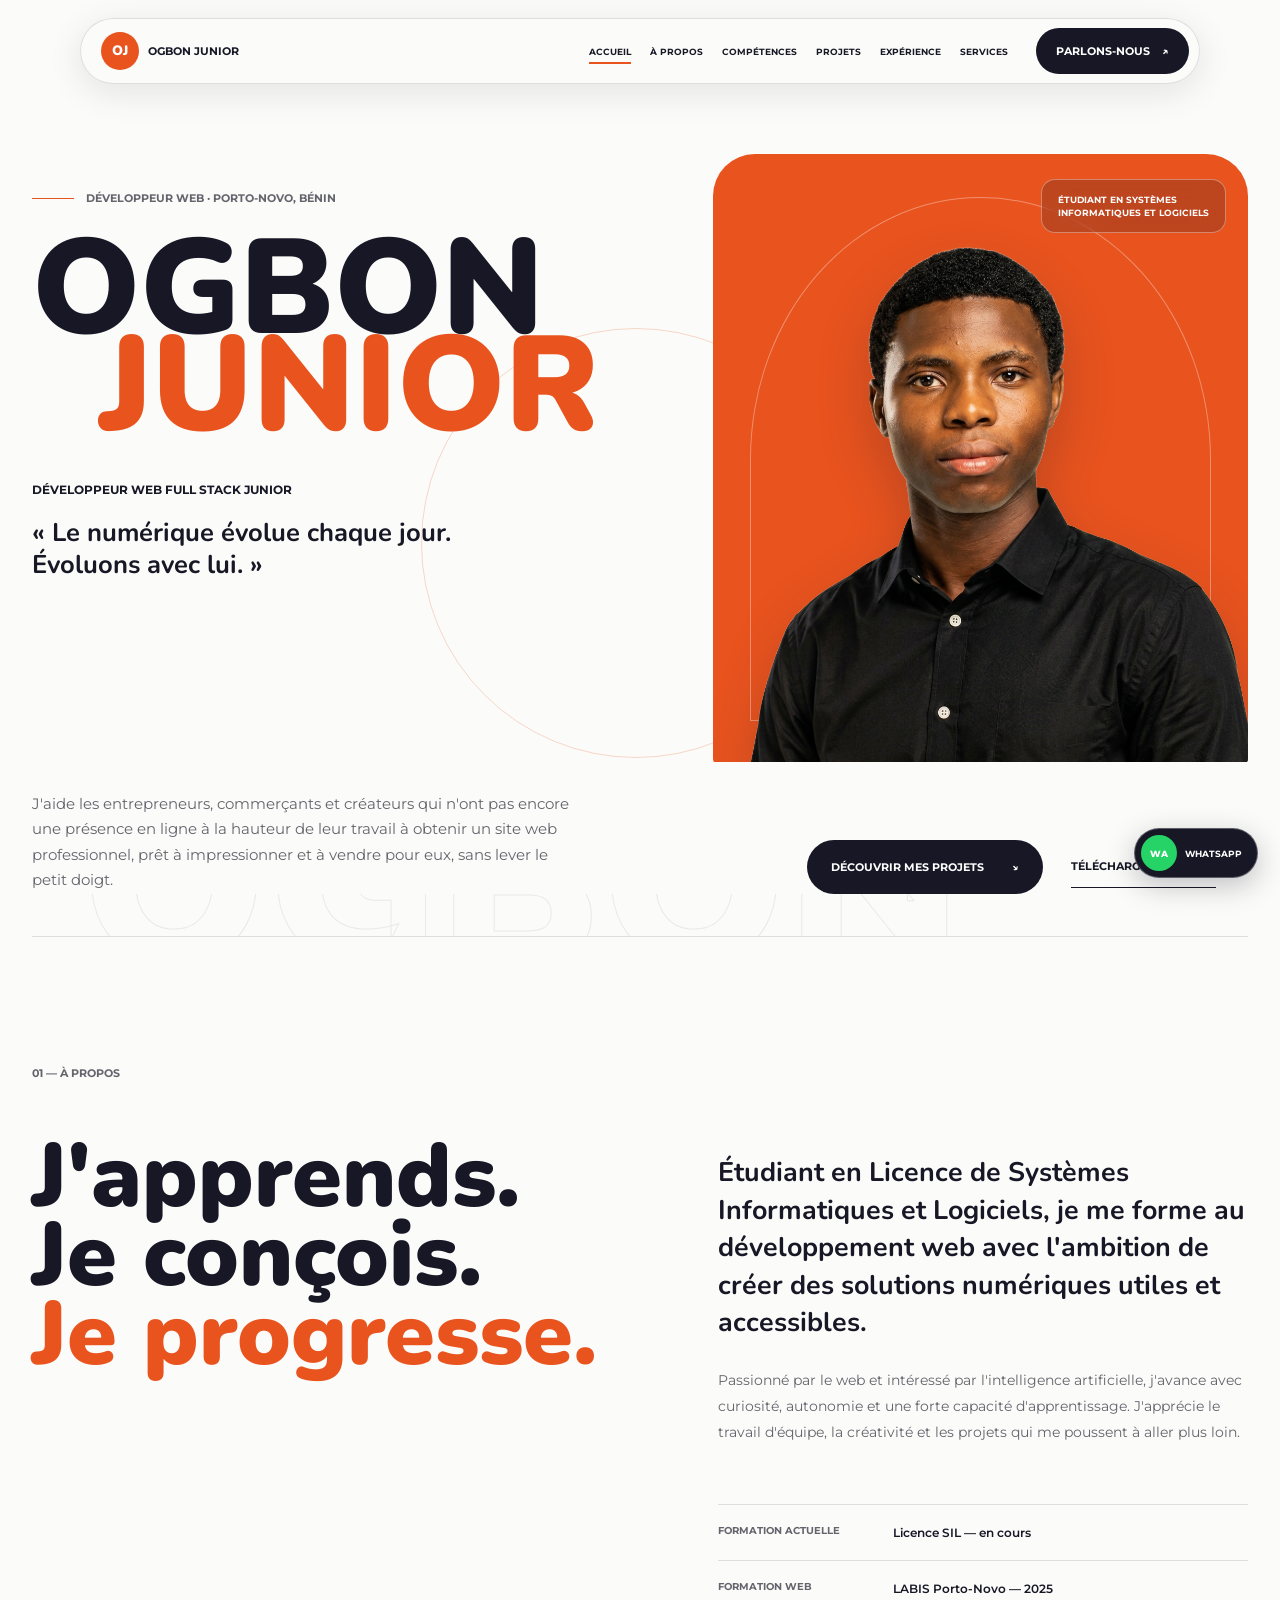
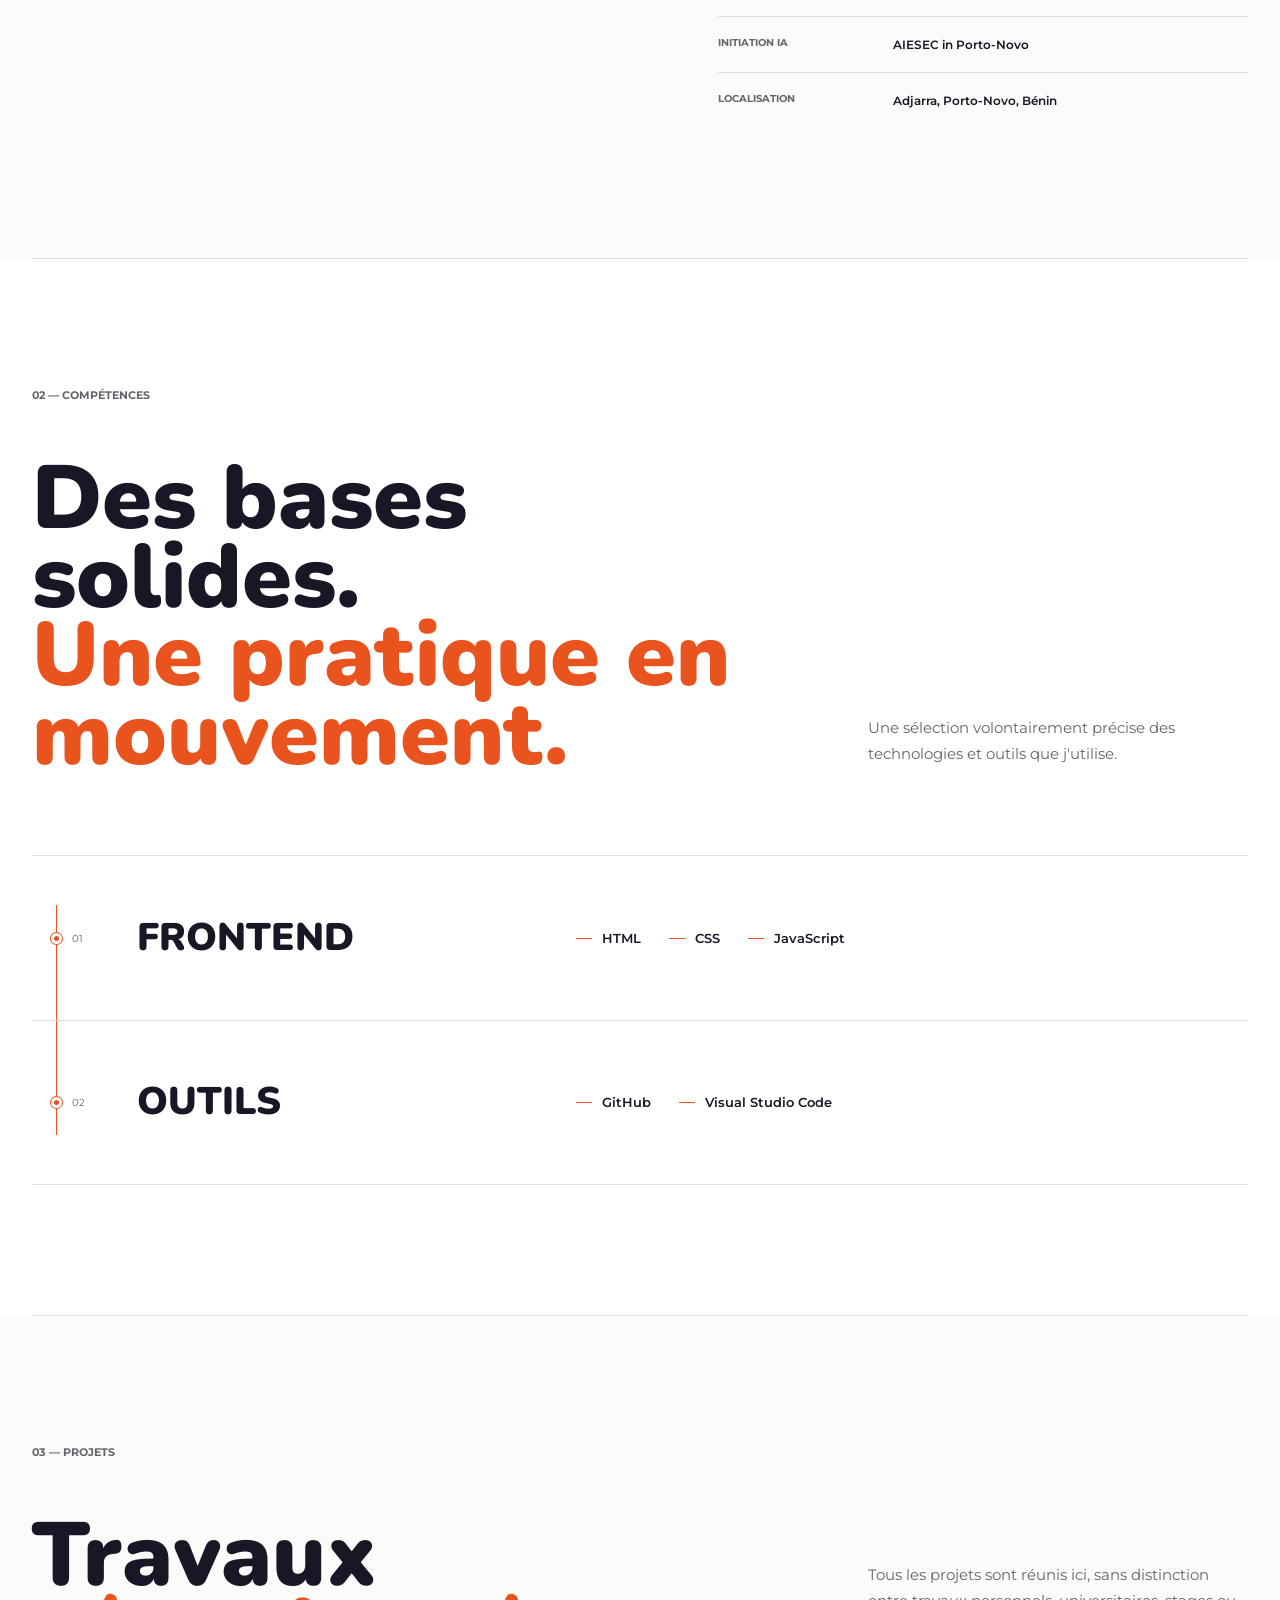
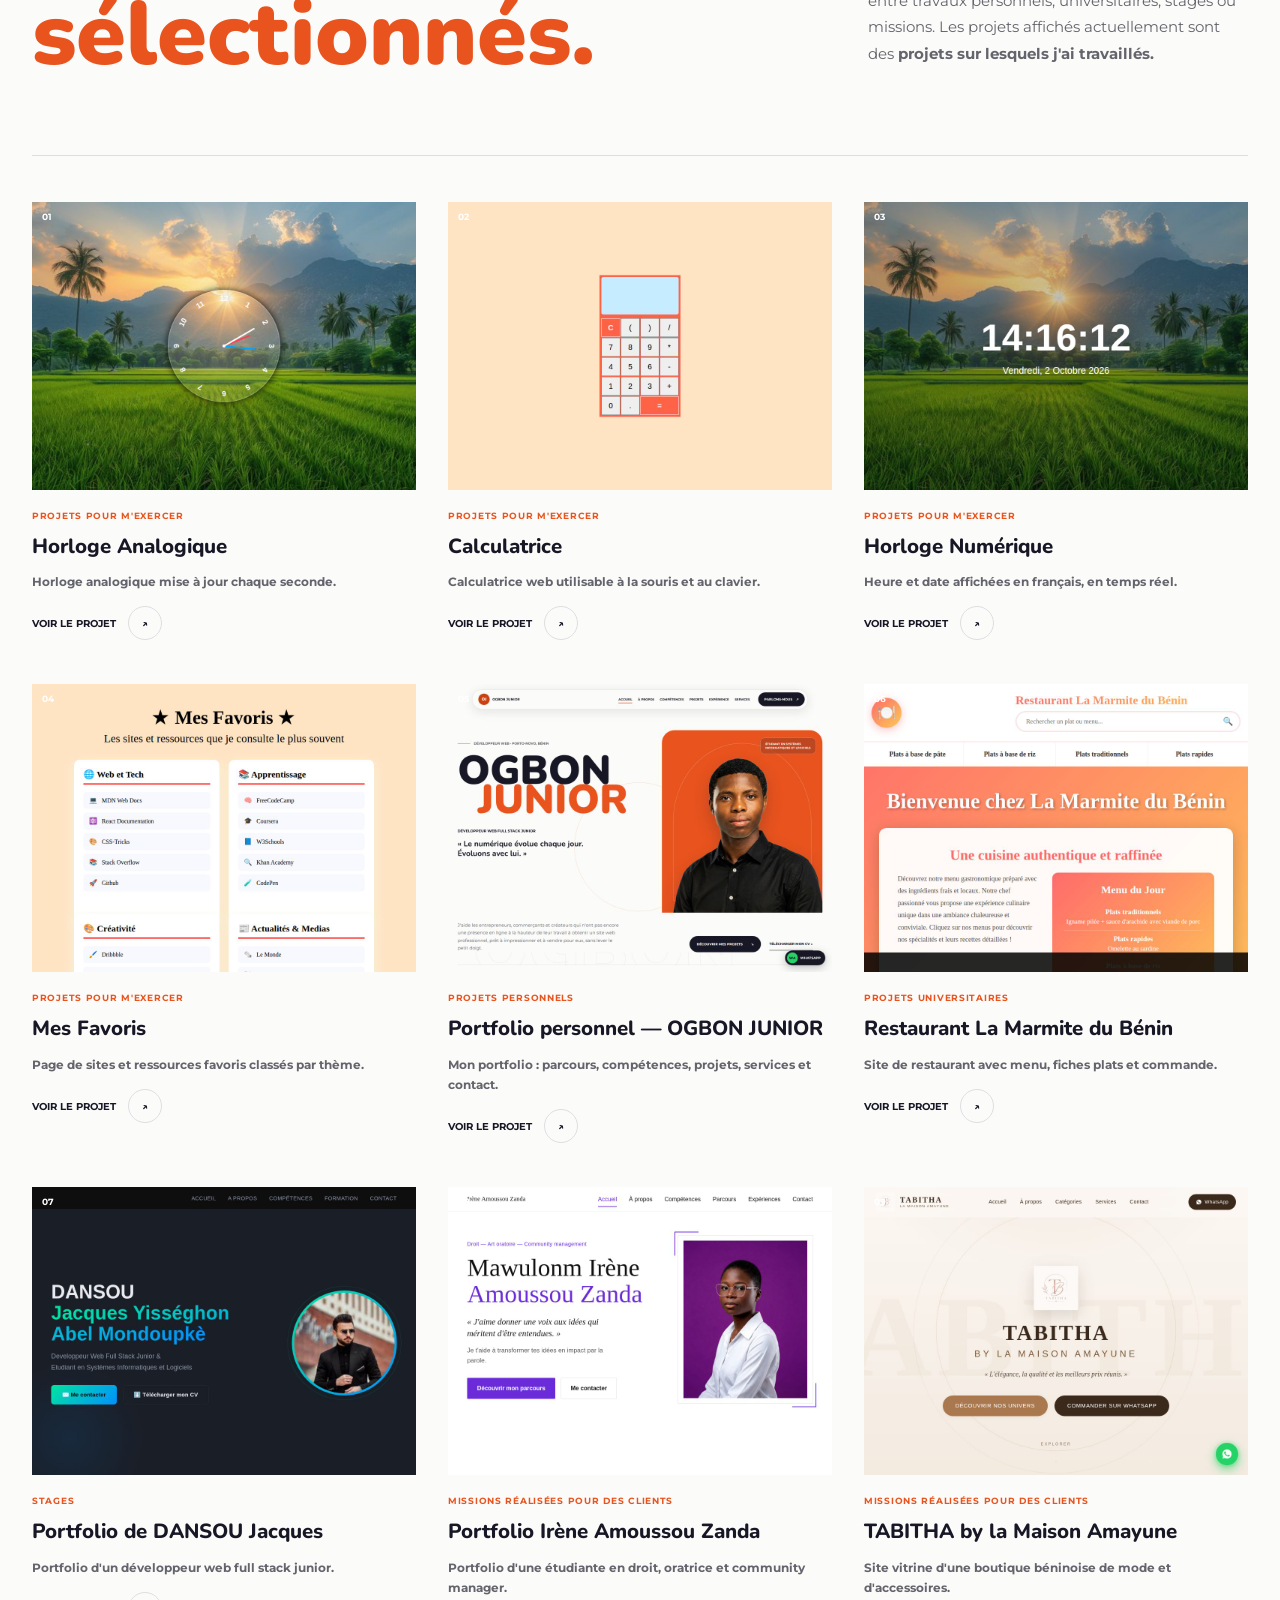
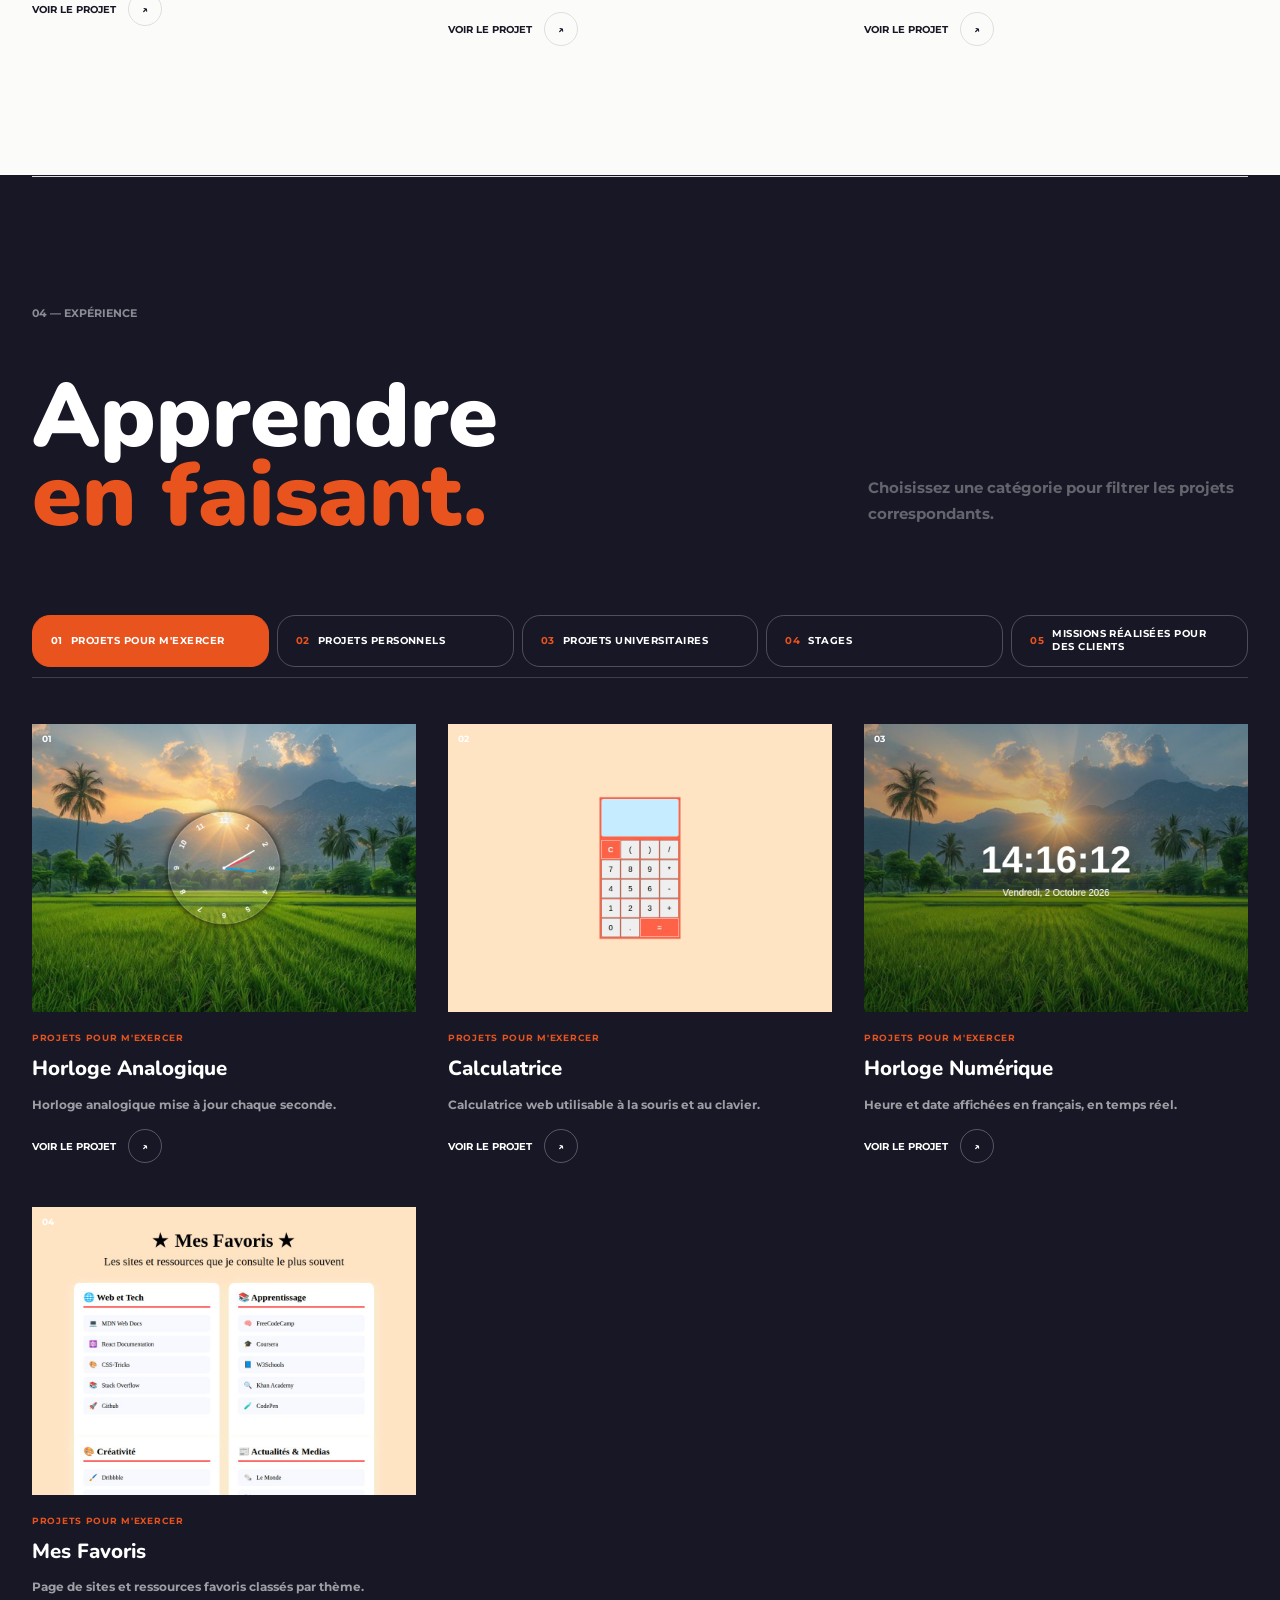
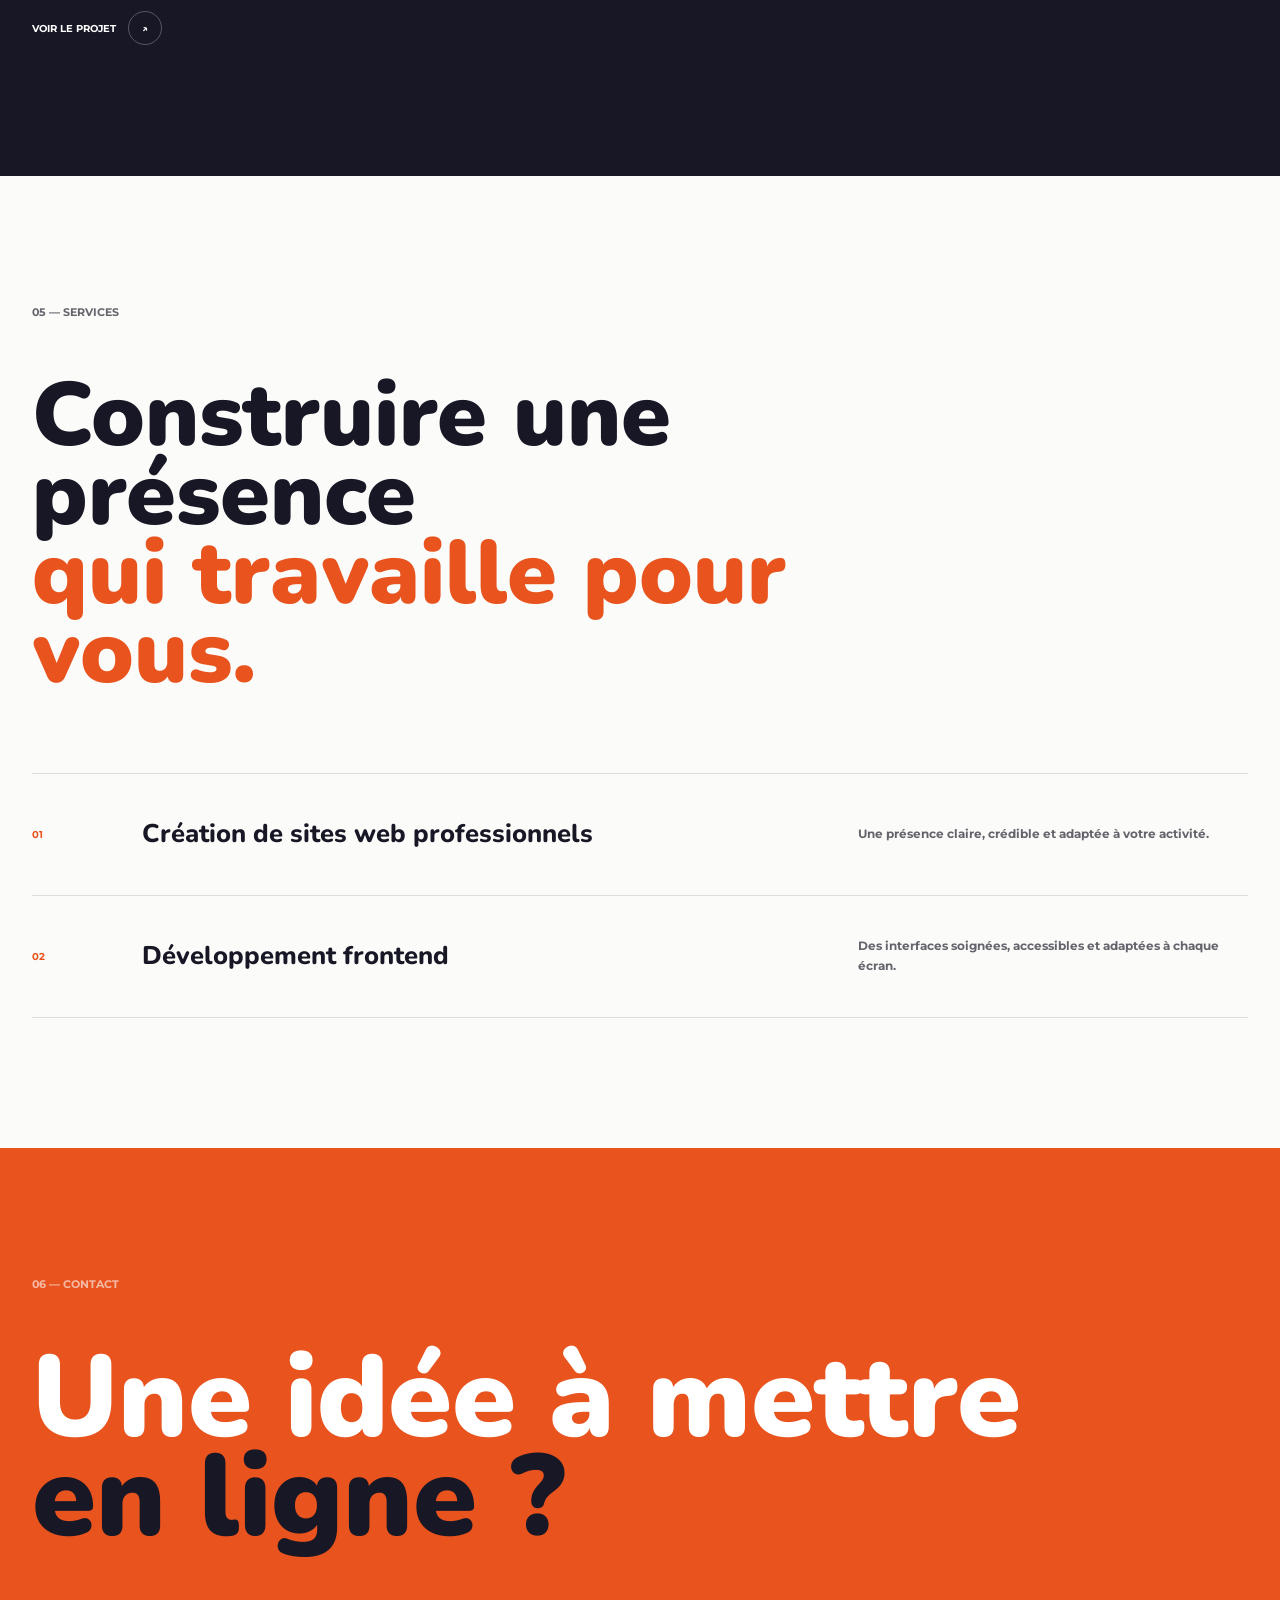
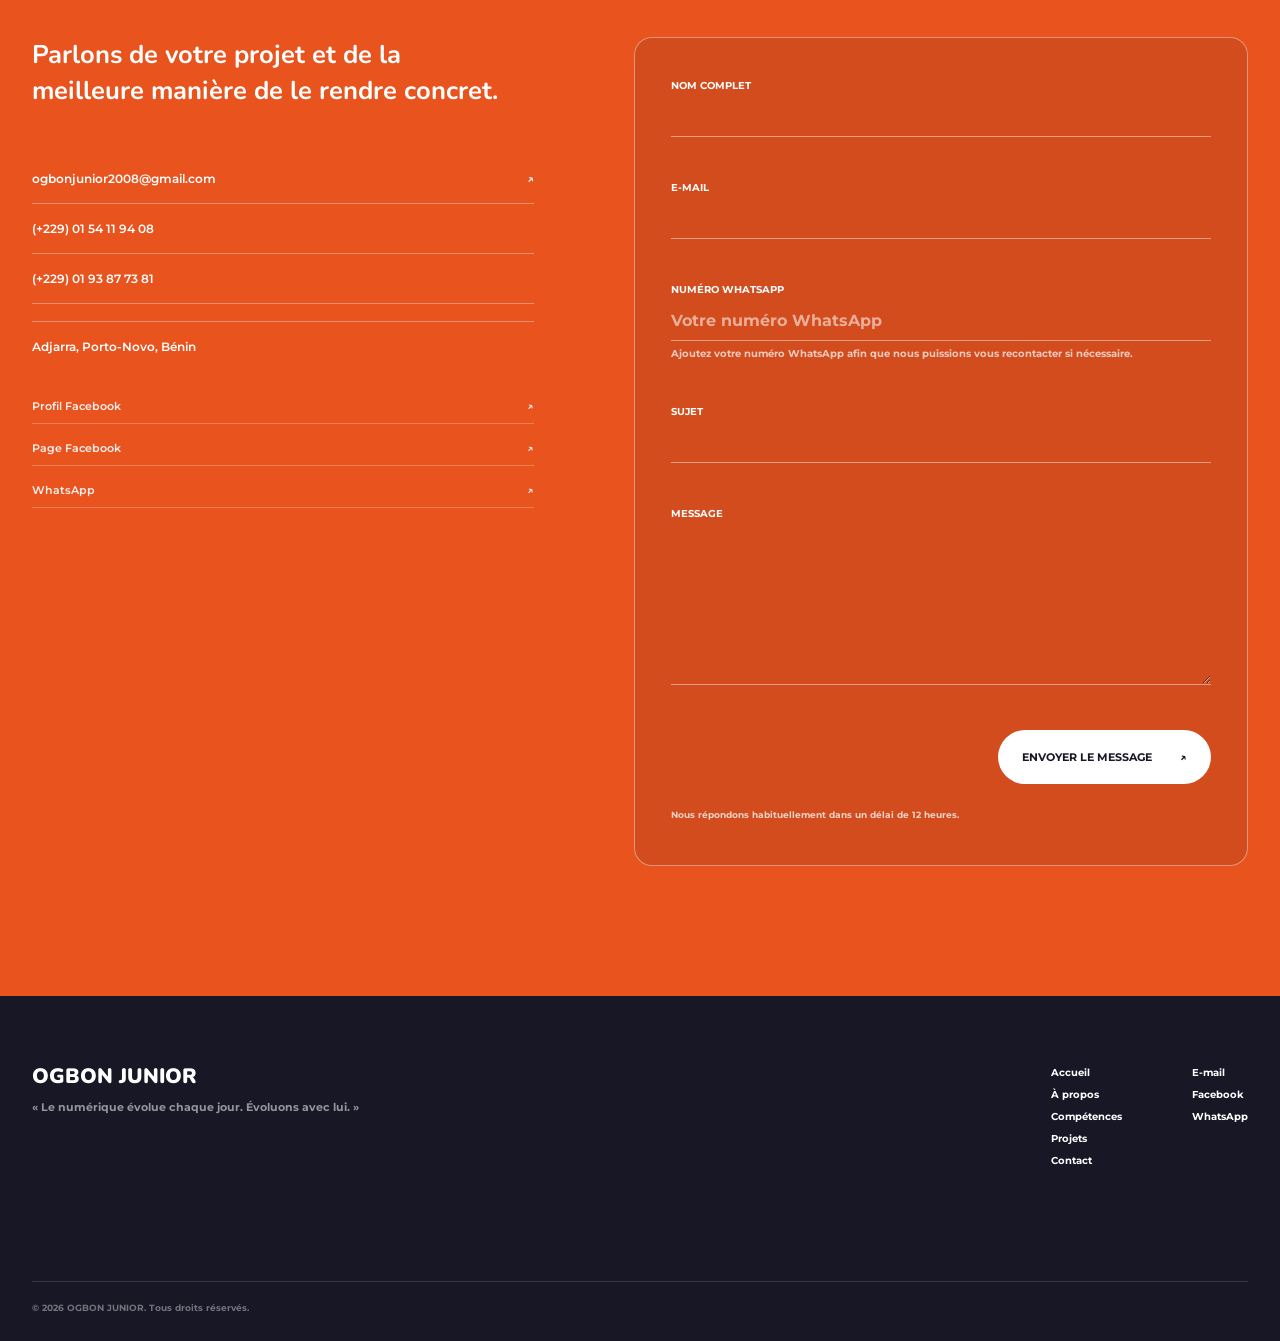
<file: index.html>
<!doctype html>
<html lang="fr">
<head>
  <meta charset="UTF-8">
  <meta name="viewport" content="width=device-width, initial-scale=1.0">
  <meta name="description" content="Portfolio de OGBON JUNIOR, développeur web full stack junior à Porto-Novo, Bénin.">
  <meta property="og:title" content="OGBON JUNIOR — Développeur Web Full Stack Junior">
  <meta property="og:description" content="Portfolio de OGBON JUNIOR, développeur web full stack junior à Porto-Novo, Bénin.">
  <meta property="og:type" content="website">
  <meta name="twitter:card" content="summary_large_image">
  <title>OGBON JUNIOR — Développeur Web Full Stack Junior</title>
  <!-- Favicon -->
    <link rel="icon" href="favicon/favicon.ico" sizes="48x48">
    <link rel="icon" href="favicon/favicon-32.png" type="image/png" sizes="32x32">
    <link rel="icon" href="favicon/favicon-192.png" type="image/png" sizes="192x192">
    <link rel="apple-touch-icon" href="favicon/apple-touch-icon.png">
  <link rel="preconnect" href="https://fonts.googleapis.com">
  <link rel="preconnect" href="https://fonts.gstatic.com" crossorigin>
  <link href="https://fonts.googleapis.com/css2?family=Montserrat:wght@400;500;600;700&family=Nunito:wght@600;700;800;900&display=swap" rel="stylesheet">
  <link rel="stylesheet" href="style.css">
  <script src="projects-data.js" defer></script>
  <script src="script.js" defer></script>
</head>
<body>
  <a class="skip-link" href="#main">Aller au contenu</a>
  <div class="page-loader" aria-hidden="true"><span>OGBON JUNIOR</span><i></i></div>

  <!-- Navigation principale -->
  <header class="site-header" id="site-header">
    <a class="brand" href="#accueil" aria-label="Retour à l'accueil"><span>OJ</span> OGBON JUNIOR</a>
    <nav class="desktop-nav" aria-label="Navigation principale">
      <a href="#accueil" class="active">Accueil</a><a href="#apropos">À propos</a><a href="#competences">Compétences</a><a href="#projets">Projets</a><a href="#experience">Expérience</a><a href="#services">Services</a>
    </nav>
    <a class="header-contact" href="#contact">Parlons-nous <span aria-hidden="true">↗</span></a>
    <button class="menu-toggle" type="button" aria-label="Ouvrir le menu" aria-expanded="false" aria-controls="mobile-menu"><i></i><i></i><i></i></button>
  </header>
  <nav class="mobile-menu" id="mobile-menu" aria-label="Navigation mobile" aria-hidden="true">
    <a href="#accueil">Accueil</a><a href="#apropos">À propos</a><a href="#competences">Compétences</a><a href="#projets">Projets</a><a href="#experience">Expérience</a><a href="#services">Services</a><a href="#contact">Contact</a>
  </nav>

  <main id="main">
    <!-- Accueil : portrait et identité -->
    <section class="hero" id="accueil" aria-labelledby="hero-title">
      <div class="hero-orbit" aria-hidden="true"></div>
      <div class="hero-copy">
        <p class="eyebrow reveal">Développeur web · Porto-Novo, Bénin</p>
        <h1 id="hero-title" class="hero-title"><span>OGBON</span><span class="accent">JUNIOR</span></h1>
        <p class="hero-role reveal">DÉVELOPPEUR WEB FULL STACK JUNIOR</p>
        <blockquote class="hero-slogan reveal">« Le numérique évolue chaque jour.<br>Évoluons avec lui. »</blockquote>
      </div>
      <div class="hero-portrait reveal-image">
        <span class="portrait-label">Étudiant en systèmes<br>informatiques et logiciels</span>
        <img src="images/profile/ogbon-junior.png" alt="Portrait de OGBON Junior" width="1024" height="1024">
      </div>
      <div class="hero-bottom reveal">
        <p>J'aide les entrepreneurs, commerçants et créateurs qui n'ont pas encore une présence en ligne à la hauteur de leur travail à obtenir un site web professionnel, prêt à impressionner et à vendre pour eux, sans lever le petit doigt.</p>
        <div class="hero-actions"><a class="button button-dark" href="#projets">Découvrir mes projets <span>↘</span></a><a class="text-link" href="documents/CV-OGBON-Junior.pdf" download="CV-OGBON-Junior.pdf">Télécharger mon CV <span>↓</span></a></div>
      </div>
      <p class="hero-ghost" aria-hidden="true">OGBON</p>
    </section>

    <!-- À propos -->
    <section class="section about" id="apropos" aria-labelledby="about-title">
      <div class="section-index reveal">01 — À PROPOS</div>
      <div class="about-layout">
        <h2 id="about-title" class="display-title reveal-lines">J'apprends.<br>Je conçois.<br><span>Je progresse.</span></h2>
        <div class="about-copy reveal">
          <p class="lead">Étudiant en Licence de Systèmes Informatiques et Logiciels, je me forme au développement web avec l'ambition de créer des solutions numériques utiles et accessibles.</p>
          <p>Passionné par le web et intéressé par l'intelligence artificielle, j'avance avec curiosité, autonomie et une forte capacité d'apprentissage. J'apprécie le travail d'équipe, la créativité et les projets qui me poussent à aller plus loin.</p>
          <dl class="facts">
            <div><dt>Formation actuelle</dt><dd>Licence SIL — en cours</dd></div>
            <div><dt>Formation web</dt><dd>LABIS Porto-Novo — 2025</dd></div>
            <div><dt>Initiation IA</dt><dd>AIESEC in Porto-Novo</dd></div>
            <div><dt>Localisation</dt><dd>Adjarra, Porto-Novo, Bénin</dd></div>
          </dl>
        </div>
      </div>
    </section>

    <!-- Compétences : la ligne verticale est animée au défilement -->
    <section class="section skills" id="competences" aria-labelledby="skills-title">
      <div class="section-index reveal">02 — COMPÉTENCES</div>
      <div class="section-heading"><h2 id="skills-title" class="display-title reveal-lines">Des bases solides.<br><span>Une pratique en mouvement.</span></h2><p class="reveal">Une sélection volontairement précise des technologies et outils que j'utilise.</p></div>
      <div class="skills-path" data-line-progress>
        <span class="path-line" aria-hidden="true"></span>
        <article class="skill-row reveal"><span class="path-node" aria-hidden="true"></span><p class="skill-number">01</p><h3>FRONTEND</h3><ul><li>HTML</li><li>CSS</li><li>JavaScript</li></ul></article>
        <!-- <article class="skill-row reveal"><span class="path-node" aria-hidden="true"></span><p class="skill-number">02</p><h3>BACKEND</h3><ul><li>PHP</li><li>SQL</li><li>MySQL</li></ul></article> -->
        <article class="skill-row reveal"><span class="path-node" aria-hidden="true"></span><p class="skill-number">02</p><h3>OUTILS</h3><ul>
          <!-- <li>Git</li><li>Laragon</li> -->
          <li>GitHub</li><li>Visual Studio Code</li></ul></article>
      </div>
    </section>

    <!-- Projets alimentés par projects-data.js : aucun projet fictif -->
    <section class="section projects" id="projets" aria-labelledby="projects-title">
      <div class="section-index reveal">03 — PROJETS</div>
      <div class="section-heading"><h2 id="projects-title" class="display-title reveal-lines">Travaux<br><span>sélectionnés.</span></h2><p class="reveal">Tous les projets sont réunis ici, sans distinction entre travaux personnels, universitaires, stages ou missions. Les projets affichés actuellement sont des <strong>projets sur lesquels j'ai travaillés.</p></div>
      <div class="projects-list" id="projects-list"></div>
    </section>

    <!-- Expériences : même source de données et même page de détail -->
    <section class="section experience" id="experience" aria-labelledby="experience-title">
      <div class="section-index reveal">04 — EXPÉRIENCE</div>
      <div class="section-heading"><h2 id="experience-title" class="display-title reveal-lines">Apprendre<br><span>en faisant.</span></h2><p class="reveal">Choisissez une catégorie pour filtrer les projets correspondants.</p></div>
      <div class="experience-list" id="experience-list"></div>
    </section>

    <!-- Services -->
    <section class="section services" id="services" aria-labelledby="services-title">
      <div class="section-index reveal">05 — SERVICES</div>
      <div class="section-heading"><h2 id="services-title" class="display-title reveal-lines">Construire une présence<br><span>qui travaille pour vous.</span></h2></div>
      <ol class="service-list">
        <li class="reveal"><span>01</span><h3>Création de sites web professionnels</h3><p>Une présence claire, crédible et adaptée à votre activité.</p></li>
        <li class="reveal"><span>02</span><h3>Développement frontend</h3><p>Des interfaces soignées, accessibles et adaptées à chaque écran.</p></li>
        <!-- <li class="reveal"><span>03</span><h3>Développement backend</h3><p>La logique nécessaire au fonctionnement de votre projet web.</p></li>
        <li class="reveal"><span>04</span><h3>Création de sites web dynamiques</h3><p>Des contenus et fonctionnalités qui évoluent avec vos besoins.</p></li>
        <li class="reveal"><span>05</span><h3>Intégration de bases de données</h3><p>Organisation et connexion des données utiles à votre site.</p></li> -->
        <!-- <li class="reveal"><span>06</span><h3>Maintenance et amélioration</h3><p>Corrections, ajustements et évolution de sites existants.</p></li> -->
      </ol>
    </section>

    <!-- Contact : formulaire connecté à Web3Forms (service tiers, aucun backend propre requis) -->
    <section class="contact" id="contact" aria-labelledby="contact-title">
      <div class="section-index light reveal">06 — CONTACT</div>
      <h2 id="contact-title" class="contact-title reveal-lines">Une idée à mettre<br><span>en ligne ?</span></h2>
      <div class="contact-grid">
        <div class="contact-details reveal">
          <p class="contact-intro">Parlons de votre projet et de la meilleure manière de le rendre concret.</p>
          <a href="mailto:ogbonjunior2008@gmail.com">ogbonjunior2008@gmail.com <span>↗</span></a>
          <a href="tel:+2290154119408">(+229) 01 54 11 94 08</a>
          <a href="tel:+2290143839303">(+229) 01 93 87 73 81</a>
          <p class="contact-location">Adjarra, Porto-Novo, Bénin</p>
          <div class="social-links" id="social-links">
            <a id="link-facebook-profile" href="https://www.facebook.com/ogbon.junior" target="_blank" rel="noopener noreferrer">Profil Facebook <span>↗</span></a>
            <a id="link-facebook-page" href="https://www.facebook.com/profile.php?id=61594265221398" target="_blank" rel="noopener noreferrer">Page Facebook <span>↗</span></a>
            <a id="link-whatsapp-contact" href="#" target="_blank" rel="noopener noreferrer">WhatsApp <span>↗</span></a>
          </div>
        </div>

        <form class="contact-form reveal" id="contact-form" novalidate>
          <!-- Piège à robots (honeypot) : champ invisible pour les humains, rempli seulement par les bots -->
          <div class="field-honeypot" aria-hidden="true">
            <label for="botcheck">Ne pas remplir ce champ</label>
            <input type="text" id="botcheck" name="botcheck" tabindex="-1" autocomplete="off">
          </div>

          <div class="field">
            <label for="name">Nom complet</label>
            <input id="name" name="name" type="text" autocomplete="name" required aria-required="true" aria-describedby="name-error">
            <span class="field-error" id="name-error" role="alert"></span>
          </div>

          <div class="field">
            <label for="email">E-mail</label>
            <input id="email" name="email" type="email" autocomplete="email" required aria-required="true" aria-describedby="email-error">
            <span class="field-error" id="email-error" role="alert"></span>
          </div>

          <div class="field">
            <label for="whatsapp">Numéro WhatsApp</label>
            <input id="whatsapp" name="whatsapp" type="tel" autocomplete="tel" placeholder="Votre numéro WhatsApp" required aria-required="true" aria-describedby="whatsapp-help whatsapp-error">
            <span class="field-help" id="whatsapp-help">Ajoutez votre numéro WhatsApp afin que nous puissions vous recontacter si nécessaire.</span>
            <span class="field-error" id="whatsapp-error" role="alert"></span>
          </div>

          <div class="field">
            <label for="subject">Sujet</label>
            <input id="subject" name="subject" type="text" required aria-required="true" aria-describedby="subject-error">
            <span class="field-error" id="subject-error" role="alert"></span>
          </div>

          <div class="field">
            <label for="message">Message</label>
            <textarea id="message" name="message" rows="7" required aria-required="true" aria-describedby="message-error"></textarea>
            <span class="field-error" id="message-error" role="alert"></span>
          </div>

          <button class="button button-light" type="submit" id="contact-submit"><span class="btn-label">Envoyer le message</span> <span aria-hidden="true">↗</span></button>
          <p class="form-note" id="form-note">Nous répondons habituellement dans un délai de 12 heures.</p>
        </form>
      </div>
    </section>
  </main>

  <!-- Zone de notification après envoi (succès ou échec) -->
  <div class="toast-region" id="toast-region" role="status" aria-live="polite" aria-atomic="true"></div>

  <footer class="footer">
    <div class="footer-brand"><strong>OGBON JUNIOR</strong><p>« Le numérique évolue chaque jour. Évoluons avec lui. »</p></div>
    <nav aria-label="Navigation du pied de page"><a href="#accueil">Accueil</a><a href="#apropos">À propos</a><a href="#competences">Compétences</a><a href="#projets">Projets</a><a href="#contact">Contact</a></nav>
    <div class="footer-contact"><a href="mailto:ogbonjunior2008@gmail.com">E-mail</a><a id="footer-link-facebook" href="https://www.facebook.com/ogbon.junior" target="_blank" rel="noopener noreferrer">Facebook</a><a id="footer-link-whatsapp" href="#" target="_blank" rel="noopener noreferrer">WhatsApp</a></div>
    <p class="copyright">© <span id="year"></span> OGBON JUNIOR. Tous droits réservés.</p>
  </footer>

  <button class="whatsapp-float" id="whatsapp-button" type="button" aria-label="Contacter OGBON Junior sur WhatsApp"><span>WA</span><small>WhatsApp</small></button>
</body>
</html>
</file>
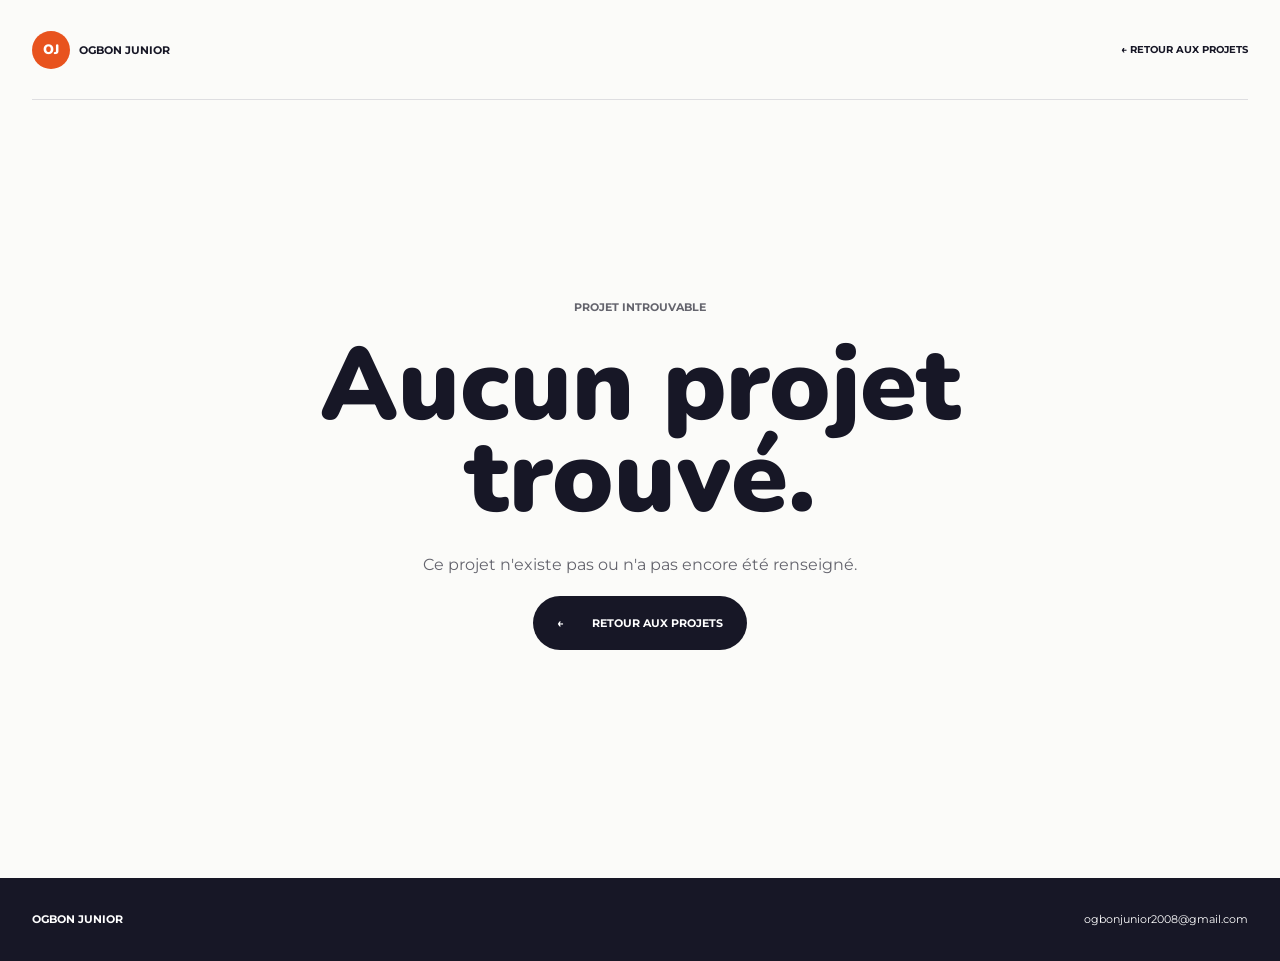
<file: projects/project.html>
<!doctype html>
<html lang="fr">
<head>
  <meta charset="UTF-8"><meta name="viewport" content="width=device-width, initial-scale=1.0">
  <meta name="description" content="Détail d'un projet de OGBON JUNIOR.">
  <meta property="og:title" content="Projet — OGBON JUNIOR"><meta property="og:description" content="Découvrez un projet de OGBON JUNIOR."><meta property="og:type" content="website"><meta name="twitter:card" content="summary_large_image">
  <title>Projet — OGBON JUNIOR</title>
  <link rel="preconnect" href="https://fonts.googleapis.com"><link rel="preconnect" href="https://fonts.gstatic.com" crossorigin><link href="https://fonts.googleapis.com/css2?family=Montserrat:wght@400;500;600;700&family=Nunito:wght@600;700;800;900&display=swap" rel="stylesheet">
  <link rel="stylesheet" href="../style.css"><link rel="stylesheet" href="project.css">
  <!-- Favicon -->
    <link rel="icon" href="../favicon/favicon.ico" sizes="48x48">
    <link rel="icon" href="../favicon/favicon-32.png" type="image/png" sizes="32x32">
    <link rel="icon" href="../favicon/favicon-192.png" type="image/png" sizes="192x192">
    <link rel="apple-touch-icon" href="../favicon/apple-touch-icon.png">
  <script src="../projects-data.js" defer></script><script src="project.js" defer></script>
</head>
<body class="project-page">
  <a class="skip-link" href="#project-main">Aller au contenu</a>
  <header class="project-header"><a class="brand" href="../index.html"><span>OJ</span> OGBON JUNIOR</a><a class="back-link" href="../index.html#projets">← Retour aux projets</a></header>
  <main id="project-main" class="project-main"></main>
  <footer class="project-footer"><strong>OGBON JUNIOR</strong><a href="mailto:ogbonjunior2008@gmail.com">ogbonjunior2008@gmail.com</a></footer>
</body>
</html>
</file>
<file: style.css>
/* =========================
   DESIGN SYSTEM — OGBON JUNIOR
   ========================= */
:root {
  --ink: #171726;
  --ink-soft: #242435;
  --orange: #e8531e;
  --paper: #fbfbf9;
  --white: #ffffff;
  --muted: #64646d;
  --line: #dedee1;
  --soft: #f1f1ef;
  --green: #25d366;
  --display: "Nunito", sans-serif;
  --body: "Montserrat", sans-serif;
  --container: min(1240px, calc(100vw - 64px));
  --ease: cubic-bezier(.22, 1, .36, 1);
}
* { box-sizing: border-box; }
html { scroll-behavior: smooth; }
body { margin: 0; overflow-x: hidden; background: var(--paper); color: var(--ink); font-family: var(--body); letter-spacing: 0; }
body.menu-open { overflow: hidden; }
a { color: inherit; text-decoration: none; }
button, input, textarea { font: inherit; }
button { color: inherit; }
img { display: block; max-width: 100%; }
::selection { background: var(--orange); color: var(--white); }
:focus-visible { outline: 3px solid var(--orange); outline-offset: 4px; }
.skip-link { position: fixed; z-index: 1000; left: 16px; top: -60px; padding: 12px 18px; background: var(--ink); color: var(--white); transition: top .2s; }
.skip-link:focus { top: 16px; }

/* Intro */
.page-loader { position: fixed; z-index: 999; inset: 0; display: grid; place-items: center; background: var(--ink); color: var(--white); transition: transform .8s var(--ease); }
.page-loader span { font: 800 clamp(1.2rem, 3vw, 2rem)/1 var(--display); }
.page-loader i { position: absolute; left: 0; bottom: 0; height: 3px; width: 100%; background: var(--orange); transform-origin: left; animation: loaderLine .9s var(--ease) both; }
.loaded .page-loader { transform: translateY(-101%); }
@keyframes loaderLine { from { transform: scaleX(0); } to { transform: scaleX(1); } }

/* Navigation flottante */
.site-header { position: fixed; z-index: 100; top: 18px; left: 50%; transform: translateX(-50%); width: min(1120px, calc(100vw - 36px)); height: 66px; display: flex; align-items: center; gap: 28px; padding: 8px 10px 8px 20px; border: 1px solid color-mix(in srgb, var(--ink) 12%, transparent); border-radius: 999px; background: color-mix(in srgb, var(--paper) 91%, transparent); box-shadow: 0 8px 35px color-mix(in srgb, var(--ink) 10%, transparent); backdrop-filter: blur(16px); }
.brand { display: flex; align-items: center; gap: 9px; white-space: nowrap; font-size: .69rem; font-weight: 700; }
.brand span { display: grid; place-items: center; width: 38px; aspect-ratio: 1; border-radius: 50%; background: var(--orange); color: var(--white); font: 900 .85rem/1 var(--display); }
.desktop-nav { margin-left: auto; display: flex; align-items: center; gap: 19px; }
.desktop-nav a { position: relative; padding: 22px 0; font-size: .59rem; font-weight: 700; text-transform: uppercase; }
.desktop-nav a::after { content: ""; position: absolute; left: 0; bottom: 15px; width: 100%; height: 2px; background: var(--orange); transform: scaleX(0); transform-origin: right; transition: transform .35s var(--ease); }
.desktop-nav a:hover::after, .desktop-nav a.active::after { transform: scaleX(1); transform-origin: left; }
.header-contact { display: flex; align-items: center; gap: 12px; padding: 16px 20px; border-radius: 999px; background: var(--ink); color: var(--white); font-size: .68rem; font-weight: 700; text-transform: uppercase; transition: background .25s, transform .25s; }
.header-contact:hover { background: var(--orange); transform: translateY(-2px); }
.menu-toggle { display: none; margin-left: auto; width: 48px; height: 48px; border: 0; border-radius: 14px; background: var(--ink); padding: 14px 12px; cursor: pointer; }
.menu-toggle i { display: block; height: 2px; margin: 5px 0; background: var(--white); transition: .3s var(--ease); }
.mobile-menu { position: fixed; z-index: 90; inset: 0; display: grid; align-content: center; gap: 10px; overflow-y: auto; padding: 100px 28px 50px; background: var(--ink); color: var(--white); visibility: hidden; opacity: 0; transform: translateY(-20px); transition: .4s var(--ease); }
.mobile-menu a { padding: 10px 0; border-bottom: 1px solid color-mix(in srgb, var(--white) 16%, transparent); font: 800 clamp(2rem, 8vw, 3.8rem)/1 var(--display); }
.menu-open .mobile-menu { visibility: visible; opacity: 1; transform: none; }
.menu-open .menu-toggle i:nth-child(1) { transform: translateY(7px) rotate(45deg); }
.menu-open .menu-toggle i:nth-child(2) { opacity: 0; }
.menu-open .menu-toggle i:nth-child(3) { transform: translateY(-7px) rotate(-45deg); }

/* Utilitaires éditoriaux */
.section { width: var(--container); margin: 0 auto; padding: 130px 0; border-top: 1px solid var(--line); }
.section-index { margin-bottom: 58px; color: var(--muted); font-size: .66rem; font-weight: 700; }
.section-index.light { color: color-mix(in srgb, var(--white) 60%, transparent); }
.display-title { margin: 0; max-width: 900px; font: 900 clamp(3.2rem, 7vw, 7.7rem)/.88 var(--display); }
.display-title span { color: var(--orange); }
.section-heading { display: grid; grid-template-columns: 1fr minmax(260px, 380px); align-items: end; gap: 70px; margin-bottom: 80px; }
.section-heading > p { margin: 0 0 8px; color: var(--muted); font-size: .91rem; line-height: 1.8; }
.button { display: inline-flex; min-height: 54px; align-items: center; justify-content: space-between; gap: 28px; padding: 0 24px; border: 0; border-radius: 999px; cursor: pointer; font-size: .69rem; font-weight: 700; text-transform: uppercase; transition: transform .25s, background .25s, color .25s; }
.button:hover { transform: translateY(-3px); }
.button-dark { background: var(--ink); color: var(--white); }
.button-dark:hover { background: var(--orange); }
.button-light { background: var(--white); color: var(--ink); }
.button-light:hover { background: var(--orange); color: var(--white); }
.text-link { padding: 14px 0; border-bottom: 1px solid var(--ink); font-size: .7rem; font-weight: 700; text-transform: uppercase; }

/* Accueil */
.hero { position: relative; width: var(--container); min-height: 890px; margin: 0 auto; padding: 154px 0 42px; display: grid; grid-template-columns: 1.12fr .88fr; grid-template-rows: 1fr auto; overflow: hidden; }
.hero-copy { position: relative; z-index: 2; padding-top: 38px; }
.eyebrow { margin: 0 0 36px; color: var(--muted); font-size: .66rem; font-weight: 700; text-transform: uppercase; }
.eyebrow::before { content: ""; display: inline-block; width: 42px; height: 1px; margin: 0 12px 3px 0; background: var(--orange); }
.hero-title { margin: 0; font: 900 clamp(5rem, 10.5vw, 10.8rem)/.72 var(--display); position: relative; z-index: 3; }
.hero-title span { display: block; }
.hero-title .accent { margin-left: 10%; color: var(--orange); }
.hero-role { margin: 48px 0 20px; font-size: .72rem; font-weight: 700; }
.hero-slogan { margin: 0; font: 700 clamp(1.25rem, 2vw, 2rem)/1.25 var(--display); }
.hero-portrait { position: relative; align-self: stretch; min-height: 610px; border-radius: 42px 42px 5px 5px; overflow: hidden; background: var(--orange); isolation: isolate; }
.hero-portrait::before { content: ""; position: absolute; inset: 7%; border: 1px solid color-mix(in srgb, var(--white) 35%, transparent); border-radius: 50% 50% 0 0; z-index: -1; }
.hero-portrait img { position: absolute; z-index: 1; width: 100%; height: 100%; left: 0; bottom: -2px; object-fit: contain; object-position: center bottom; filter: drop-shadow(0 24px 25px color-mix(in srgb, var(--ink) 20%, transparent)); transition: transform .7s var(--ease); }
.hero-portrait:hover img { transform: scale(1.025); }
.portrait-label { position: absolute; z-index: 2; right: 22px; top: 25px; padding: 13px 16px; border: 1px solid color-mix(in srgb, var(--white) 35%, transparent); border-radius: 14px; background: color-mix(in srgb, var(--ink) 20%, transparent); color: var(--white); backdrop-filter: blur(12px); font-size: .55rem; font-weight: 700; line-height: 1.5; text-transform: uppercase; }
.hero-orbit { position: absolute; width: 430px; height: 430px; left: 32%; top: 35%; border: 1px solid color-mix(in srgb, var(--orange) 22%, transparent); border-radius: 50%; }
.hero-bottom { position: relative; z-index: 4; grid-column: 1/-1; display: grid; grid-template-columns: 1fr 1fr; gap: 80px; align-items: end; margin-top: -2px; padding: 30px 32px 0 0; background: var(--paper); }
.hero-bottom > p { max-width: 640px; margin: 0; color: var(--muted); font-size: .91rem; line-height: 1.75; }
.hero-actions { display: flex; align-items: center; justify-content: flex-end; gap: 28px; }
.hero-ghost { position: absolute; z-index: -1; bottom: -7%; left: 4%; margin: 0; color: transparent; -webkit-text-stroke: 1px color-mix(in srgb, var(--ink) 8%, transparent); font: 900 18vw/1 var(--display); }

/* À propos */
.about-layout { display: grid; grid-template-columns: 1.05fr .95fr; gap: 100px; align-items: start; }
.about-copy { padding-top: 16px; }
.about-copy p { margin: 0 0 26px; color: var(--muted); font-size: .9rem; line-height: 1.8; }
.about-copy .lead { color: var(--ink); font: 700 clamp(1.35rem, 2.1vw, 2rem)/1.4 var(--display); }
.facts { margin: 58px 0 0; }
.facts div { display: grid; grid-template-columns: 150px 1fr; gap: 25px; padding: 20px 0; border-top: 1px solid var(--line); }
.facts dt { color: var(--muted); font-size: .61rem; font-weight: 700; text-transform: uppercase; }
.facts dd { margin: 0; font-size: .77rem; font-weight: 600; }

/* Compétences avec ligne-guide */
.skills { background: var(--white); box-shadow: 0 0 0 100vmax var(--white); clip-path: inset(0 -100vmax); }
.skills-path { position: relative; margin-top: 60px; }
.path-line { position: absolute; left: 24px; top: 50px; bottom: 50px; width: 1px; background: var(--orange); transform: scaleY(0); transform-origin: top; transition: transform 1.5s var(--ease); }
.skills-path:has(.skill-row.is-visible) .path-line { transform: scaleY(1); }
.skill-row { position: relative; display: grid; grid-template-columns: 70px .75fr 1.25fr; gap: 35px; min-height: 165px; align-items: center; border-top: 1px solid var(--line); }
.skill-row:last-child { border-bottom: 1px solid var(--line); }
.path-node { position: absolute; z-index: 2; left: 19px; width: 11px; height: 11px; border: 3px solid var(--white); border-radius: 50%; background: var(--orange); box-shadow: 0 0 0 1px var(--orange); transform: scale(0); transition: transform .4s .35s var(--ease); }
.skill-row.is-visible .path-node { transform: scale(1); }
.skill-number { padding-left: 40px; color: var(--muted); font-size: .65rem; }
.skill-row h3 { margin: 0; font: 900 clamp(1.7rem, 3vw, 3.2rem)/1 var(--display); }
.skill-row ul { display: flex; flex-wrap: wrap; gap: 12px 28px; margin: 0; padding: 0; list-style: none; }
.skill-row li { position: relative; font-size: .8rem; font-weight: 600; }
.skill-row li::before { content: ""; display: inline-block; width: 16px; height: 1px; margin: 0 10px 4px 0; background: var(--orange); }

/* Projets et expériences */
.projects-list { border-top: 1px solid var(--line); }
.project-item > a { display: grid; grid-template-columns: 180px 1fr auto; align-items: center; gap: 40px; padding: 28px 0; border-bottom: 1px solid var(--line); }
.project-item figure { position: relative; margin: 0; height: 115px; overflow: hidden; background: var(--soft); }
.project-item figure img { width: 100%; height: 100%; object-fit: cover; transition: transform .6s var(--ease); }
.project-item figure span { position: absolute; left: 9px; top: 8px; color: var(--white); font-size: .58rem; }
.project-item:hover img { transform: scale(1.06); }
.project-item p { margin: 0 0 10px; color: var(--orange); font-size: .58rem; font-weight: 700; }
.project-item h3 { margin: 0; font: 800 clamp(1.7rem, 3vw, 3.2rem)/1 var(--display); }
.project-action { font-size: .65rem; font-weight: 700; text-transform: uppercase; }
.project-action b { display: inline-grid; place-items: center; width: 44px; height: 44px; margin-left: 14px; border: 1px solid var(--line); border-radius: 50%; transition: .25s; }
.project-item:hover .project-action b { background: var(--orange); border-color: var(--orange); color: var(--white); transform: rotate(45deg); }
.empty-state { display: grid; grid-template-columns: 110px 1fr auto; gap: 35px; align-items: center; min-height: 180px; padding: 35px 0; border-top: 1px solid var(--line); border-bottom: 1px solid var(--line); }
.empty-state > span { color: var(--orange); font-size: .65rem; font-weight: 700; }
.empty-state p { max-width: 680px; margin: 0; font: 700 clamp(1.25rem, 2vw, 1.9rem)/1.35 var(--display); }
.empty-state small { color: var(--muted); font-size: .61rem; }
.experience { background: var(--ink); color: var(--white); box-shadow: 0 0 0 100vmax var(--ink); clip-path: inset(0 -100vmax); }
.experience .section-index { color: color-mix(in srgb, var(--white) 50%, transparent); }
.experience-row { display: grid; grid-template-columns: 70px 1fr 1fr; gap: 35px; min-height: 145px; align-items: center; border-top: 1px solid color-mix(in srgb, var(--white) 17%, transparent); }
.experience-row:last-child { border-bottom: 1px solid color-mix(in srgb, var(--white) 17%, transparent); }
.experience-row > span { color: var(--orange); font-size: .63rem; }
.experience-row h3 { max-width: 430px; margin: 0; font: 800 clamp(1.25rem, 2.2vw, 2.3rem)/1.1 var(--display); }
.experience-row div { justify-self: end; min-width: 270px; }
.experience-row p { margin: 0; color: color-mix(in srgb, var(--white) 47%, transparent); font-size: .72rem; }
.experience-row a { display: flex; justify-content: space-between; padding: 10px 0; border-bottom: 1px solid color-mix(in srgb, var(--white) 17%, transparent); }

/* Services */
.service-list { margin: 0; padding: 0; list-style: none; border-top: 1px solid var(--line); }
.service-list li { display: grid; grid-template-columns: 75px 1fr minmax(250px, 390px); gap: 35px; align-items: center; min-height: 122px; border-bottom: 1px solid var(--line); }
.service-list span { color: var(--orange); font-size: .62rem; font-weight: 700; }
.service-list h3 { margin: 0; font: 800 clamp(1.3rem, 2vw, 2.1rem)/1.2 var(--display); }
.service-list p { margin: 0; color: var(--muted); font-size: .76rem; line-height: 1.7; }

/* Contact et footer */
.contact { padding: 130px max(32px, calc((100vw - 1240px)/2)); background: var(--orange); color: var(--white); }
.contact-title { margin: 0 0 90px; font: 900 clamp(4rem, 9vw, 9.5rem)/.86 var(--display); }
.contact-title span { color: var(--ink); }
.contact-grid { display: grid; grid-template-columns: .9fr 1.1fr; gap: 100px; }
.contact-intro { max-width: 480px; margin: 0 0 46px; font: 700 clamp(1.25rem, 2vw, 1.8rem)/1.4 var(--display); }
.contact-details > a { display: flex; justify-content: space-between; max-width: 520px; padding: 17px 0; border-bottom: 1px solid color-mix(in srgb, var(--white) 35%, transparent); font-size: .78rem; font-weight: 600; overflow-wrap: anywhere; }
.contact-location { max-width: 520px; margin: 17px 0 0; padding-top: 17px; border-top: 1px solid color-mix(in srgb, var(--white) 35%, transparent); font-size: .78rem; font-weight: 600; }
.social-links { display: grid; gap: 7px; max-width: 520px; margin-top: 35px; }
.social-links a { display: flex; justify-content: space-between; padding: 10px 0; border-bottom: 1px solid color-mix(in srgb, var(--white) 25%, transparent); font-size: .68rem; font-weight: 600; color: color-mix(in srgb, var(--white) 92%, transparent); transition: color .2s; }
.social-links a:hover { color: var(--ink); }
.social-links a.is-placeholder { color: color-mix(in srgb, var(--white) 55%, transparent); cursor: not-allowed; }
.social-note { margin: 12px 0 0; color: color-mix(in srgb, var(--white) 62%, transparent); font-size: .58rem; }

/* Formulaire de contact — encadré, cohérent avec le style minimaliste existant */
.contact-form { display: grid; gap: 24px; padding: 42px 36px; border: 1px solid color-mix(in srgb, var(--white) 40%, transparent); border-radius: 18px; background: color-mix(in srgb, var(--ink) 10%, transparent); }
.field { position: relative; display: grid; gap: 6px; }
.field label { font-size: .61rem; font-weight: 700; text-transform: uppercase; }
.field input, .field textarea { width: 100%; border: 0; border-bottom: 1px solid color-mix(in srgb, var(--white) 45%, transparent); border-radius: 0; outline: 0; padding: 10px 0; resize: vertical; background: transparent; color: var(--white); font-family: var(--body); }
.field input::placeholder, .field textarea::placeholder { color: color-mix(in srgb, var(--white) 55%, transparent); }
.field input:focus, .field textarea:focus { border-color: var(--ink); }
.field input[aria-invalid="true"], .field textarea[aria-invalid="true"] { border-color: #ffd7cf; }
.field textarea { min-height: 160px; }
.field-help { color: color-mix(in srgb, var(--white) 70%, transparent); font-size: .6rem; line-height: 1.5; }
.field-error { min-height: 15px; color: var(--ink); font-size: .62rem; font-weight: 700; }
.field-honeypot { position: absolute; width: 1px; height: 1px; overflow: hidden; clip: rect(0 0 0 0); white-space: nowrap; }
.contact-form .button { justify-self: end; }
.contact-form .button[disabled] { opacity: .6; cursor: progress; transform: none; }
.form-note { margin: 0; color: color-mix(in srgb, var(--white) 76%, transparent); font-size: .58rem; line-height: 1.6; }

/* Notifications d'envoi (succès / erreur) */
.toast-region { position: fixed; z-index: 200; left: 50%; bottom: 24px; transform: translateX(-50%); display: grid; gap: 10px; width: min(92vw, 460px); pointer-events: none; }
.toast { display: flex; align-items: flex-start; gap: 14px; padding: 16px 18px; border-radius: 14px; background: var(--ink); color: var(--white); box-shadow: 0 12px 34px color-mix(in srgb, var(--ink) 30%, transparent); opacity: 0; transform: translateY(16px); transition: opacity .3s var(--ease), transform .3s var(--ease); pointer-events: auto; }
.toast.is-visible { opacity: 1; transform: translateY(0); }
.toast p { margin: 0; flex: 1; font-size: .74rem; line-height: 1.55; }
.toast-success { border: 1px solid color-mix(in srgb, var(--green) 60%, transparent); }
.toast-error { border: 1px solid color-mix(in srgb, var(--orange) 70%, transparent); }
.toast-close { border: 0; background: transparent; color: inherit; font-size: 1.1rem; line-height: 1; cursor: pointer; padding: 0 2px; }
.footer { display: grid; grid-template-columns: 1fr auto auto; gap: 70px; align-items: start; padding: 70px max(32px, calc((100vw - 1240px)/2)) 28px; background: var(--ink); color: var(--white); }
.footer-brand strong { font: 900 1.3rem/1 var(--display); }
.footer-brand p { max-width: 330px; color: color-mix(in srgb, var(--white) 54%, transparent); font-size: .69rem; line-height: 1.65; }
.footer nav, .footer-contact { display: grid; gap: 10px; font-size: .62rem; }
.footer a:hover { color: var(--orange); }
.footer-contact span { color: color-mix(in srgb, var(--white) 45%, transparent); }
.copyright { grid-column: 1/-1; margin: 45px 0 0; padding-top: 20px; border-top: 1px solid color-mix(in srgb, var(--white) 14%, transparent); color: color-mix(in srgb, var(--white) 40%, transparent); font-size: .56rem; }
.whatsapp-float { position: fixed; z-index: 80; right: 22px; bottom: 22px; display: flex; align-items: center; gap: 8px; height: 50px; padding: 6px 15px 6px 6px; border: 1px solid color-mix(in srgb, var(--white) 30%, transparent); border-radius: 999px; background: var(--ink); color: var(--white); box-shadow: 0 8px 28px color-mix(in srgb, var(--ink) 25%, transparent); cursor: pointer; }
.whatsapp-float span { display: grid; place-items: center; width: 36px; height: 36px; border-radius: 50%; background: var(--green); font-size: .59rem; font-weight: 800; }
.whatsapp-float small { font-size: .58rem; font-weight: 700; text-transform: uppercase; }

/* Animations au défilement */
.reveal, .reveal-lines, .reveal-image, .skill-row { opacity: 0; transform: translateY(28px); transition: opacity .75s var(--ease), transform .75s var(--ease); }
.reveal-image { transform: translateY(32px) scale(.97); }
.is-visible { opacity: 1; transform: none; }
.skill-row:nth-child(3) { transition-delay: .08s; }
.skill-row:nth-child(4) { transition-delay: .16s; }

/* Tablette et mobile : composition réellement réorganisée */
@media (max-width: 1040px) {
  :root { --container: min(100% - 40px, 900px); }
  .desktop-nav { display: none; }
  .header-contact { margin-left: auto; }
  .menu-toggle { display: block; }
  .hero { min-height: auto; grid-template-columns: 1fr .82fr; }
  .hero-title { font-size: clamp(4.5rem, 12vw, 8rem); }
  .hero-bottom { grid-template-columns: 1fr; gap: 28px; }
  .hero-actions { justify-content: flex-start; }
  .hero-portrait { min-height: 530px; }
  .about-layout, .contact-grid { gap: 55px; }
  .section-heading { grid-template-columns: 1fr; gap: 28px; }
  .service-list li { grid-template-columns: 50px 1fr; padding: 22px 0; }
  .service-list p { grid-column: 2; }
}
@media (max-width: 760px) {
  :root { --container: calc(100vw - 32px); }
  .site-header { top: 10px; height: 60px; padding-left: 8px; }
  .brand { font-size: .58rem; }
  .brand span { width: 42px; }
  .header-contact { display: none; }
  .hero { display: flex; flex-direction: column; width: 100%; padding: 102px 0 44px; }
  .hero-copy { width: var(--container); margin: 0 auto; padding: 12px 0 0; }
  .eyebrow { margin-bottom: 22px; }
  .hero-title { font-size: 19vw; line-height: .75; }
  .hero-title .accent { margin-left: 12%; }
  .hero-role { margin: 28px 0 12px; }
  .hero-slogan { font-size: 1.35rem; }
  .hero-portrait { order: 2; width: 100%; min-height: 520px; margin-top: 35px; border-radius: 0; }
  .hero-portrait img { width: 100%; height: 100%; left: 0; transform: none; object-fit: contain; object-position: center bottom; }
  .hero-portrait:hover img { transform: scale(1.015); }
  .portrait-label { right: 16px; }
  .hero-bottom { order: 3; grid-template-columns: 1fr; width: var(--container); margin: 0 auto; padding: 28px 0 0; }
  .hero-actions { align-items: stretch; flex-direction: column; gap: 7px; }
  .hero-actions .text-link { align-self: flex-start; }
  .hero-orbit, .hero-ghost { display: none; }
  .section { padding: 90px 0; }
  .section-index { margin-bottom: 38px; }
  .display-title { font-size: clamp(3rem, 15vw, 5.2rem); }
  .about-layout, .contact-grid { grid-template-columns: 1fr; gap: 48px; }
  .facts div { grid-template-columns: 1fr; gap: 8px; }
  .section-heading { margin-bottom: 50px; }
  .skill-row { grid-template-columns: 48px 1fr; gap: 15px; min-height: 180px; padding: 30px 0; }
  .skill-number { padding-left: 31px; }
  .skill-row ul { grid-column: 2; }
  .path-line { left: 16px; }
  .path-node { left: 11px; }
  .empty-state { grid-template-columns: 1fr; gap: 15px; padding: 30px 0; }
  .project-item > a { grid-template-columns: 105px 1fr; gap: 18px; }
  .project-item figure { height: 90px; }
  .project-action { grid-column: 2; }
  .experience-row { grid-template-columns: 35px 1fr; gap: 16px; padding: 28px 0; }
  .experience-row div { grid-column: 2; justify-self: start; min-width: 0; }
  .service-list li { grid-template-columns: 36px 1fr; gap: 15px; }
  .contact { padding: 90px 16px; }
  .contact-title { margin-bottom: 60px; font-size: clamp(2.8rem, 12vw, 5rem); }
  .contact-form { padding: 28px 20px; border-radius: 14px; }
  .field label { padding-bottom: 2px; }
  .contact-form .button { width: 100%; justify-self: stretch; }
  .toast-region { bottom: 88px; width: min(94vw, 460px); }
  .footer { grid-template-columns: 1fr 1fr; gap: 40px 24px; padding: 60px 16px 24px; }
  .footer-brand { grid-column: 1/-1; }
  .whatsapp-float { right: 12px; bottom: 12px; }
  .whatsapp-float small { display: none; }
  .whatsapp-float { padding-right: 6px; }
}
@media (prefers-reduced-motion: reduce) {
  *, *::before, *::after { scroll-behavior: auto !important; animation-duration: .01ms !important; animation-iteration-count: 1 !important; transition-duration: .01ms !important; }
  .page-loader { display: none; }
  .reveal, .reveal-lines, .reveal-image, .skill-row { opacity: 1; transform: none; }
  .path-line { transform: scaleY(1); }
}

/* ===== Grille de projets (Projets + Expérience) ===== */
.projects-grid { display: grid; grid-template-columns: repeat(3, minmax(0, 1fr)); gap: 44px 32px; border-top: 1px solid var(--line); padding-top: 46px; }
.projects-grid .empty-state { grid-column: 1 / -1; }
.project-card { min-width: 0; opacity: 0; transform: translateY(18px); animation: cardIn .6s var(--ease) forwards; animation-delay: var(--d, 0ms); }
.project-card > a { display: grid; min-width: 0; gap: 14px; }
.project-card figure { position: relative; margin: 0 0 6px; aspect-ratio: 4/3; overflow: hidden; background: var(--soft); }
.project-card figure img { width: 100%; height: 100%; object-fit: cover; transition: transform .6s var(--ease); }
.project-card:hover figure img { transform: scale(1.05); }
.project-card figure span { position: absolute; left: 10px; top: 9px; color: var(--white); font-size: .58rem; font-weight: 700; }
.project-card .card-category { margin: 0; color: var(--orange); font-size: .56rem; font-weight: 700; letter-spacing: .08em; }
.project-card h3 { margin: 0; font: 800 clamp(1.15rem, 1.6vw, 1.6rem)/1.15 var(--display); }
.project-card .card-text { margin: 0; color: var(--muted); font-size: .76rem; line-height: 1.65; }
.project-card .card-cta { display: inline-flex; align-items: center; font-size: .62rem; font-weight: 700; text-transform: uppercase; }
.project-card .card-cta b { display: inline-grid; place-items: center; width: 34px; height: 34px; margin-left: 12px; border: 1px solid var(--line); border-radius: 50%; transition: .25s; }
.project-card:hover .card-cta b { background: var(--orange); border-color: var(--orange); color: var(--white); transform: rotate(45deg); }
@keyframes cardIn { to { opacity: 1; transform: none; } }

/* Filtres d'expérience */
.experience-filters { display: flex; flex-wrap: wrap; justify-content: flex-start; gap: 8px; margin-bottom: 10px; }
.experience-filter { display: inline-flex; flex: 1 1 190px; min-width: 0; min-height: 44px; align-items: center; gap: 8px; padding: 12px 18px; border: 1px solid color-mix(in srgb, var(--white) 24%, transparent); border-radius: 18px; background: transparent; color: inherit; font: 700 .6rem/1.35 var(--body); letter-spacing: .05em; text-align: left; text-transform: uppercase; white-space: normal; cursor: pointer; transition: .25s var(--ease); }
.experience-filter span { color: var(--orange); }
.experience-filter:hover { border-color: var(--orange); }
.experience-filter.is-active { background: var(--orange); border-color: var(--orange); color: var(--white); }
.experience-filter.is-active span { color: var(--white); }
.experience .projects-grid { border-top-color: color-mix(in srgb, var(--white) 17%, transparent); }
.experience .project-card .card-text { color: color-mix(in srgb, var(--white) 58%, transparent); }
.experience .project-card .card-cta b { border-color: color-mix(in srgb, var(--white) 28%, transparent); }
.experience .empty-state { border-color: color-mix(in srgb, var(--white) 17%, transparent); }
.experience .empty-state small { color: color-mix(in srgb, var(--white) 50%, transparent); }
.experience-grid.is-switching .project-card { animation: cardIn .5s var(--ease) forwards; }

@media (max-width: 1080px) { .projects-grid { grid-template-columns: repeat(2, minmax(0, 1fr)); gap: 36px 24px; } }
@media (max-width: 760px) {
  .projects-grid { grid-template-columns: 1fr; gap: 34px; padding-top: 32px; }
  .experience-filter { padding: 12px 14px; font-size: .58rem; }
  .project-card h3 { font-size: 1.25rem; }
}
@media (max-width: 480px) {
  .experience-filter { flex-basis: 100%; border-radius: 14px; }
}
@media (prefers-reduced-motion: reduce) { .project-card { opacity: 1; transform: none; animation: none !important; } }
</file>
<file: projects/project.css>
.project-page { background: var(--paper); }
.project-header { width: var(--container); height: 100px; margin: 0 auto; display: flex; align-items: center; justify-content: space-between; border-bottom: 1px solid var(--line); }
.back-link { font-size: .65rem; font-weight: 700; text-transform: uppercase; }
.project-main { width: var(--container); min-height: 70vh; margin: 0 auto; padding: 90px 0 120px; }
.project-kicker { color: var(--orange); font-size: .66rem; font-weight: 700; text-transform: uppercase; }
.project-main h1 { max-width: 1000px; margin: 22px 0 60px; font: 900 clamp(4rem, 10vw, 10rem)/.9 var(--display); overflow-wrap: anywhere; }
.project-cover { margin: 0 0 75px; aspect-ratio: 16/8; overflow: hidden; background: var(--soft); }
.project-cover img { width: 100%; height: 100%; object-fit: cover; }
.project-copy { display: grid; grid-template-columns: 1fr 1fr; gap: 90px; }
.project-copy h2 { margin: 0; font: 800 clamp(2rem, 4vw, 4rem)/1 var(--display); }
.project-description { margin: 0; color: var(--muted); line-height: 1.85; }
.tech-list { display: flex; flex-wrap: wrap; gap: 8px 18px; margin: 32px 0 45px; padding: 26px 0; border-top: 1px solid var(--line); border-bottom: 1px solid var(--line); list-style: none; }
.tech-list li { font-size: .68rem; font-weight: 700; }
.tech-list li::before { content: "—"; margin-right: 8px; color: var(--orange); }
.project-buttons { display: flex; flex-wrap: wrap; gap: 12px; }
.project-buttons a[aria-disabled="true"] { opacity: .4; pointer-events: none; }
.missing-project { max-width: 760px; margin: 12vh auto; text-align: center; }
.missing-project h1 { margin-bottom: 28px; font-size: clamp(3rem, 8vw, 7rem); }
.missing-project p { color: var(--muted); line-height: 1.8; }
.project-footer { display: flex; justify-content: space-between; padding: 35px max(32px, calc((100vw - 1240px)/2)); background: var(--ink); color: var(--white); font-size: .66rem; }
.project-footer a { overflow-wrap: anywhere; }
@media (max-width: 760px) {
  .project-header { height: 80px; gap: 12px; }
  .back-link { text-align: right; }
  .project-main { padding: 65px 0 85px; }
  .project-main h1 { font-size: clamp(2.7rem, 12vw, 5rem); line-height: .95; margin-bottom: 46px; }
  .project-cover { aspect-ratio: 4/3; margin-bottom: 45px; }
  .project-copy { grid-template-columns: 1fr; gap: 30px; }
  .project-footer { flex-direction: column; gap: 14px; padding: 30px 16px; }
}

/* Remplace l'ancien espaceur « statut » : conserve l'espacement titre → image d'origine */
.project-detail h1 + .project-cover { margin-top: -40px; }
.project-meta { display: grid; gap: 18px; margin: 0 0 34px; }
.project-meta dt { color: var(--muted); font-size: .6rem; font-weight: 700; letter-spacing: .08em; text-transform: uppercase; }
.project-meta dd { margin: 6px 0 0; font-size: .82rem; font-weight: 700; }
.project-unavailable { margin: 12px 0 0; color: var(--muted); font-size: .74rem; }
.back-bottom { display: inline-flex; align-items: center; gap: 10px; margin-top: 42px; font-size: .65rem; font-weight: 700; text-transform: uppercase; transition: gap .25s ease; }
.back-bottom:hover { gap: 18px; color: var(--orange); }
.tech-list li { opacity: 0; animation: techIn .45s ease forwards; animation-delay: calc(var(--i, 0) * 70ms + 150ms); }
@keyframes techIn { to { opacity: 1; } }
.project-detail { animation: detailIn .6s ease both; }
@keyframes detailIn { from { opacity: 0; transform: translateY(14px); } to { opacity: 1; transform: none; } }
@media (prefers-reduced-motion: reduce) { .tech-list li, .project-detail { opacity: 1; animation: none !important; transform: none; } }
@media (max-width: 760px) { .project-detail h1 + .project-cover { margin-top: -28px; } }
</file>
